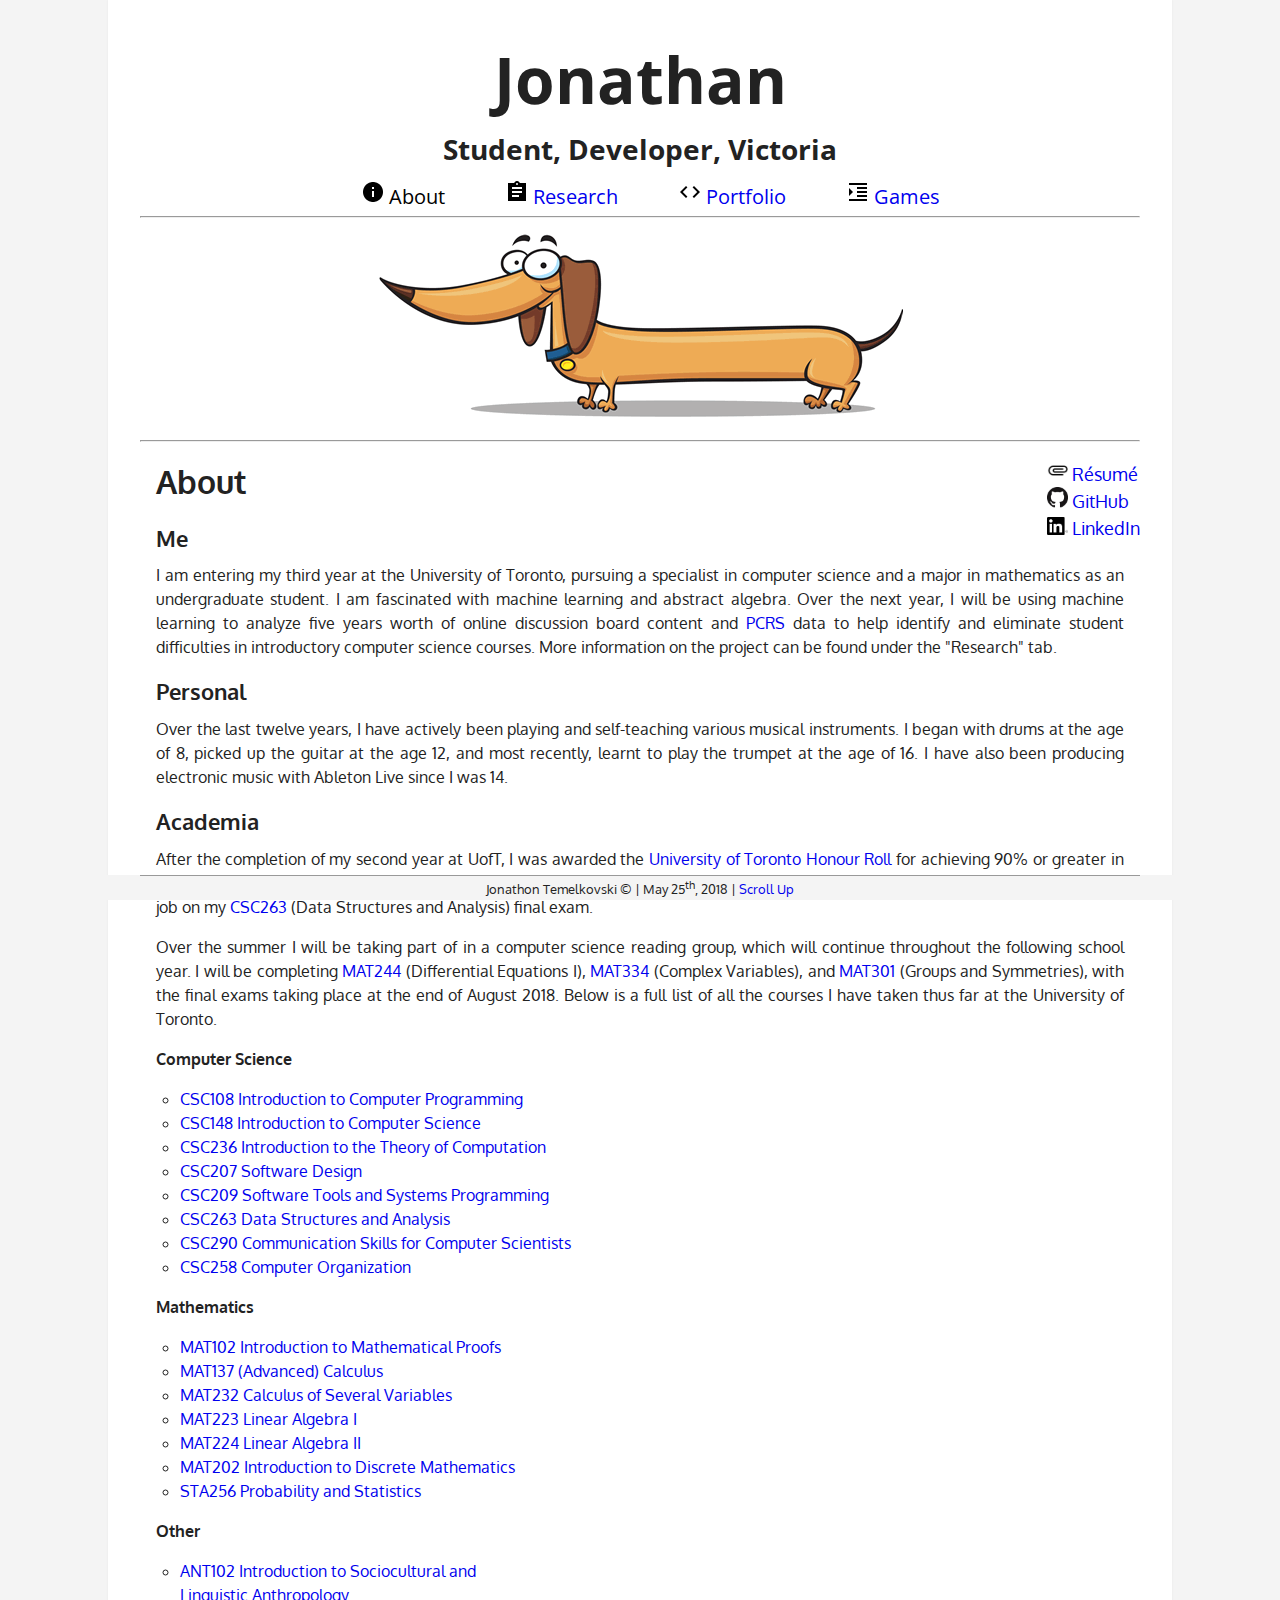
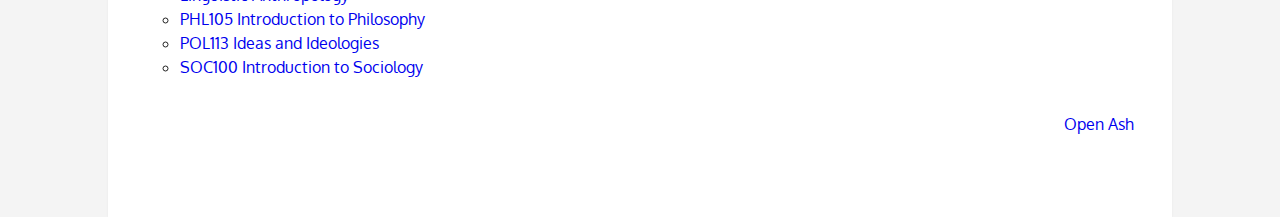
<file: index.html>
<!DOCTYPE html>

<html>
    <head>
        <meta charset="UTF-8">
        <meta name="viewport" content="width=device-width, initial-scale=1">
        <title>About | Jonathon</title>
        
        <!--CSS-->
        <link rel="stylesheet" type="text/css" href="css/style.css">
        <link rel="stylesheet" type="text/css" href="css/index.css">
        
        <!--Javascript/JQuery-->
        <script type="text/javascript" src="https://code.jquery.com/jquery-3.2.1.js"></script>
        <script type="text/javascript" src="js/nav.js"></script>
        <script type="text/javascript" src="js/typed.js"></script>
        <script type="text/javascript" src="js/js.js"></script> <!--Rename-->
        
        <!-- Global Site Tag (gtag.js) - Google Analytics -->
       <!-- Global site tag (gtag.js) - Google Analytics -->
<script async src="https://www.googletagmanager.com/gtag/js?id=UA-119922464-1"></script>
<script>
  window.dataLayer = window.dataLayer || [];
  function gtag(){dataLayer.push(arguments);}
  gtag('js', new Date());

  gtag('config', 'UA-119922464-1');
</script>
        
        <!--Fonts-->
        <link href="https://fonts.googleapis.com/css?family=Marck+Script|Open+Sans+Condensed:300|Oxygen" rel="stylesheet">
              
        <!--Icons-->
        <link rel="shortcut icon" href="img/logo/logo.ico">
        <link rel="icon" sizes="16x16 32x32 64x64" href="img/logo/logo.ico">
        <link rel="icon" type="image/png" sizes="196x196" href="img/logo/logo-192.png">
        <link rel="icon" type="image/png" sizes="160x160" href="img/logo/logo-160.png">
        <link rel="icon" type="image/png" sizes="96x96" href="img/logo/logo-96.png">
        <link rel="icon" type="image/png" sizes="64x64" href="img/logo/logo-64.png">
        <link rel="icon" type="image/png" sizes="32x32" href="img/logo/logo-32.png">
        <link rel="icon" type="image/png" sizes="16x16" href="img/logo/logo-16.png">
        <link rel="apple-touch-icon" href="img/logo/logo-57.png">
        <link rel="apple-touch-icon" sizes="114x114" href="img/logo/logo-114.png">
        <link rel="apple-touch-icon" sizes="72x72" href="img/logo/logo-72.png">
        <link rel="apple-touch-icon" sizes="144x144" href="img/logo/logo-144.png">
        <link rel="apple-touch-icon" sizes="60x60" href="img/logo/logo-60.png">
        <link rel="apple-touch-icon" sizes="120x120" href="img/logo/logo-120.png">
        <link rel="apple-touch-icon" sizes="76x76" href="img/logo/logo-76.png">
        <link rel="apple-touch-icon" sizes="152x152" href="img/logo/logo-152.png">
        <link rel="apple-touch-icon" sizes="180x180" href="img/logo/logo-180.png">
        <meta name="msapplication-TileColor" content="#FFFFFF">
        <meta name="msapplication-TileImage" content="img/logo/logo-144.png">
        <meta name="msapplication-config" content="img/logo/browserconfig.xml">
    </head>
    
    <!--This anchor is used to jump back to the top of the page-->
    <a name="top"></a>
    
    <!--Name, traits, navigation-->
    <header>
        <!--Name and Traits-->
        <hgroup>
            <h1>
                <!--Used for Typed.js-->
                <p class="name" id="name-nojs">J</p>
                <noscript>
                    Jonathon Temelkovski
                </noscript>
            </h1>

            <h2>
                Student, Developer, Victoria
            </h2>
        
            <!--Site Navigation-->
            <nav id="nav">
                <ul>
                    <li>
                        <a href="index.html" id="this"><img src="./img/nav/about.png" id="nav-img">About</a>
                    </li>
                    <li>
                        <a href="./html/research.html"><img src="./img/nav/research.png" id="nav-img">Research</a>
                    </li>
                    <li>
                        <a href="./html/portfolio.html"><img src="./img/nav/portfolio.png" id="nav-img">Portfolio</a>
                    </li>
                    <li>
                        <a href="./html/games.html"><img src="./img/nav/games.png" id="nav-img">Games</a>
                    </li>
                </ul>
                <hr>
            </nav>
        </hgroup>
    </header>
    
    <body id="body">
        <!--Personal Photo-->
        <div class="profile-photo">
                <img src="img/profile-photo/dog.jpg" alt="profile_photo" id="profile-img">
        </div>
        <hr>
        
        <!--Relative personal links-->
        <ul class="links">
            <li>
                 <a href="./files/resume.pdf" download="resume"><img src="./img/nav/resume.png" id="nav-img">R&eacute;sum&eacute;</a>
            </li>
            <li>
                 <a href="https://github.com/jtemel" target="_blank"><img src="img/links/github.png" id="nav-img">GitHub</a>
            </li>
            <li>
                 <a href="https://www.linkedin.com/in/jonathon-temelkovski/" target="_blank"><img src="img/links/linkedin.png" id="nav-img">LinkedIn</a>
            </li>
        </ul>
        
        <!--Personal information-->
        <h4>
              About
        </h4>
            
       <h5>Me</h5>
            
        <p>
            I am entering my third year at the University of Toronto, pursuing a 
            specialist in computer science and a major in mathematics as an 
            undergraduate student. I am fascinated with machine learning and abstract 
            algebra. Over the next year, I will be using machine learning to analyze 
            five years worth of online discussion board content and
            <a href="https://mcs.utm.utoronto.ca/~pcrs/pcrs/index.shtml" target="_blank">PCRS</a> data to help identify and eliminate student
            difficulties in introductory computer science courses. More information on 
            the project can be found under the "Research" tab.
        </p>

        <h5>Personal</h5>
        <p>
            Over the last twelve years, I have actively been playing and self-<wbr>teaching
            various musical instruments. I began with drums at the age of 8, picked
            up the guitar at the age 12, and most recently, learnt to play the trumpet at the age of 16. I have also been producing electronic music with Ableton Live since I was 14.
        </p>
        
        <p>
            
        </p>

        <h5>Academia</h5>

        <p>
            After the completion of my second year at UofT, I was awarded the 
            <a href="https://www.utm.utoronto.ca/math-cs-stats/awards/honour-roll" target="_blank">University of Toronto Honour Roll</a>
            for achieving 90% or greater in two or more computer science courses. 
            In addition, I was awarded the "Golden Deer" Learning Excellence 
            Award for an outstanding job on my 
            <a href="https://student.utm.utoronto.ca/calendar/OpenCourse.pl?Course=CSC263H5" target="_blank">CSC263</a> (Data Structures and Analysis) final exam.
        </p>

         <p>
            Over the summer I will be taking part of in a computer science reading group, which will continue throughout the following school year. I will be completing 
            <a href="https://student.utm.utoronto.ca/calendar/OpenCourse.pl?Course=MAT244H5" target="_blank">MAT244</a> 
            (Differential Equations I),                     <a href="https://student.utm.utoronto.ca/calendar/OpenCourse.pl?Course=MAT334H5" target="_blank">MAT334</a> 
            (Complex Variables), and
            <a href="https://student.utm.utoronto.ca/calendar/OpenCourse.pl?Course=MAT301H5" target="_blank">MAT301</a> 
            (Groups and Symmetries), with the final exams taking place at the end 
            of August 2018. Below is a full list of all the courses I have taken thus far at the University of Toronto.
        </p>

        <!--Compelted course list-->
        <div id="courses">
            <h6>Computer Science</h6>
            <ul>
                <li>
                    <a href="https://student.utm.utoronto.ca/calendar/OpenCourse.pl?Course=CSC108H5" target="_blank">CSC108 Introduction to Computer Programming</a>
                </li>
                <li>
                    <a href="https://student.utm.utoronto.ca/calendar/OpenCourse.pl?Course=CSC148H5" target="_blank">CSC148 Introduction to Computer Science</a>
                </li>
                <li>
                    <a href="https://student.utm.utoronto.ca/calendar/OpenCourse.pl?Course=CSC236H5" target="_blank">CSC236 Introduction to the Theory of Computation </a>
                </li>
                <li>
                    <a href="https://student.utm.utoronto.ca/calendar/OpenCourse.pl?Course=CSC207H5" target="_blank">CSC207 Software Design</a>
                </li>
                <li>
                    <a href="https://student.utm.utoronto.ca/calendar/OpenCourse.pl?Course=CSC209H5" target="_blank">CSC209 Software Tools and Systems Programming</a>
                </li>
                <li>
                    <a href="https://student.utm.utoronto.ca/calendar/OpenCourse.pl?Course=CSC263H5" target="_blank">CSC263 Data Structures and Analysis</a>
                </li>
                <li>
                    <a href="https://student.utm.utoronto.ca/calendar/OpenCourse.pl?Course=CSC290H5" target="_blank">CSC290 Communication Skills for Computer Scientists</a>
                </li>
                <li>
                    <a href="https://student.utm.utoronto.ca/calendar/OpenCourse.pl?Course=CSC258H5" target="_blank">CSC258 Computer Organization</a>
                </li>
            </ul>

            <h6>Mathematics</h6>
            <ul>
                <li>
                    <a href="https://student.utm.utoronto.ca/calendar/OpenCourse.pl?Course=MAT102H5" target="_blank">MAT102 Introduction to Mathematical Proofs</a>
                </li>
                <li>
                    <a href="https://student.utm.utoronto.ca/calendar/OpenCourse.pl?Course=MAT137Y5" target="_blank">MAT137 (Advanced) Calculus</a>
                </li>
                <li>
                    <a href="https://student.utm.utoronto.ca/calendar/OpenCourse.pl?Course=MAT232H5" target="_blank">MAT232 Calculus of Several Variables</a>
                </li>
                <li>
                    <a href="https://student.utm.utoronto.ca/calendar/OpenCourse.pl?Course=MAT223H5" target="_blank">MAT223 Linear Algebra I </a>
                </li>
                <li>
                    <a href="https://student.utm.utoronto.ca/calendar/OpenCourse.pl?Course=MAT224H5" target="_blank">MAT224 Linear Algebra II</a>
                </li>
                <li>
                    <a href="https://student.utm.utoronto.ca/calendar/OpenCourse.pl?Course=MAT202H5" target="_blank">MAT202 Introduction to Discrete Mathematics</a>
                </li>
                <li>
                    <a href="https://student.utm.utoronto.ca/calendar/OpenCourse.pl?Course=STA256H5" target="_blank">STA256 Probability and Statistics </a>
                </li>
            </ul>

            <h6>Other</h6>
            <ul>
                <li>
                    <a href="https://student.utm.utoronto.ca/calendar/OpenCourse.pl?Course=ANT102H5" target="_blank">ANT102 Introduction to Sociocultural and <br>Linguistic Anthropology</a>
                </li>
                <li>
                    <a href="https://student.utm.utoronto.ca/calendar/OpenCourse.pl?Course=PHL105Y5" target="_blank">PHL105 Introduction to Philosophy</a>
                </li>
                <li>
                    <a href="https://student.utm.utoronto.ca/calendar/OpenCourse.pl?Course=POL113H5" target="_blank">POL113 Ideas and Ideologies</a>
                </li>
                <li>
                    <a href="https://student.utm.utoronto.ca/calendar/OpenCourse.pl?Course=SOC100H5" target="_blank">SOC100 Introduction to Sociology</a>
                </li>
            </ul>
        </div>
        
        <div class="ash-btn">
            <button id="ash-btn" onclick="showAsh()">
                <a href="#ash-btn" id="text">Open Ash</a>
            </button>
        </div>
        <div id="img" style="display: none">
            <img src="img/profile-photo/ash.jpg">
        </div>
        
            
        <!--Footer-->
        <div class="parent-footer">
            <footer>
                <small>
                    Jonathon Temelkovski &copy; 
                    |
                    <time datetime="2018-05-18T 21:00-5:00" pubdate>May 25<sup>th</sup>, 2018</time>
                    | 
                    <a class="to-top" href="#top">Scroll Up</a> 
                </small>
            </footer>
        </div>
        
        <!--Safety if javascript is disabled to ensure title is displayed-->
        <script>
            document.getElementById("name-nojs").style.display='block';
        </script>
        
        <script>
            function showAsh() {
                var ash = document.getElementById("img");
                var btn = document.getElementById("text");
                
                if (ash.style.display == "none") {
                    ash.style.display = "block";
                    btn.innerHTML="Close Ash";
                } else {
                    ash.style.display = "none";
                    btn.innerHTML="Open Ash"
                }
            }
        </script>
    </body>
</html>
</file>
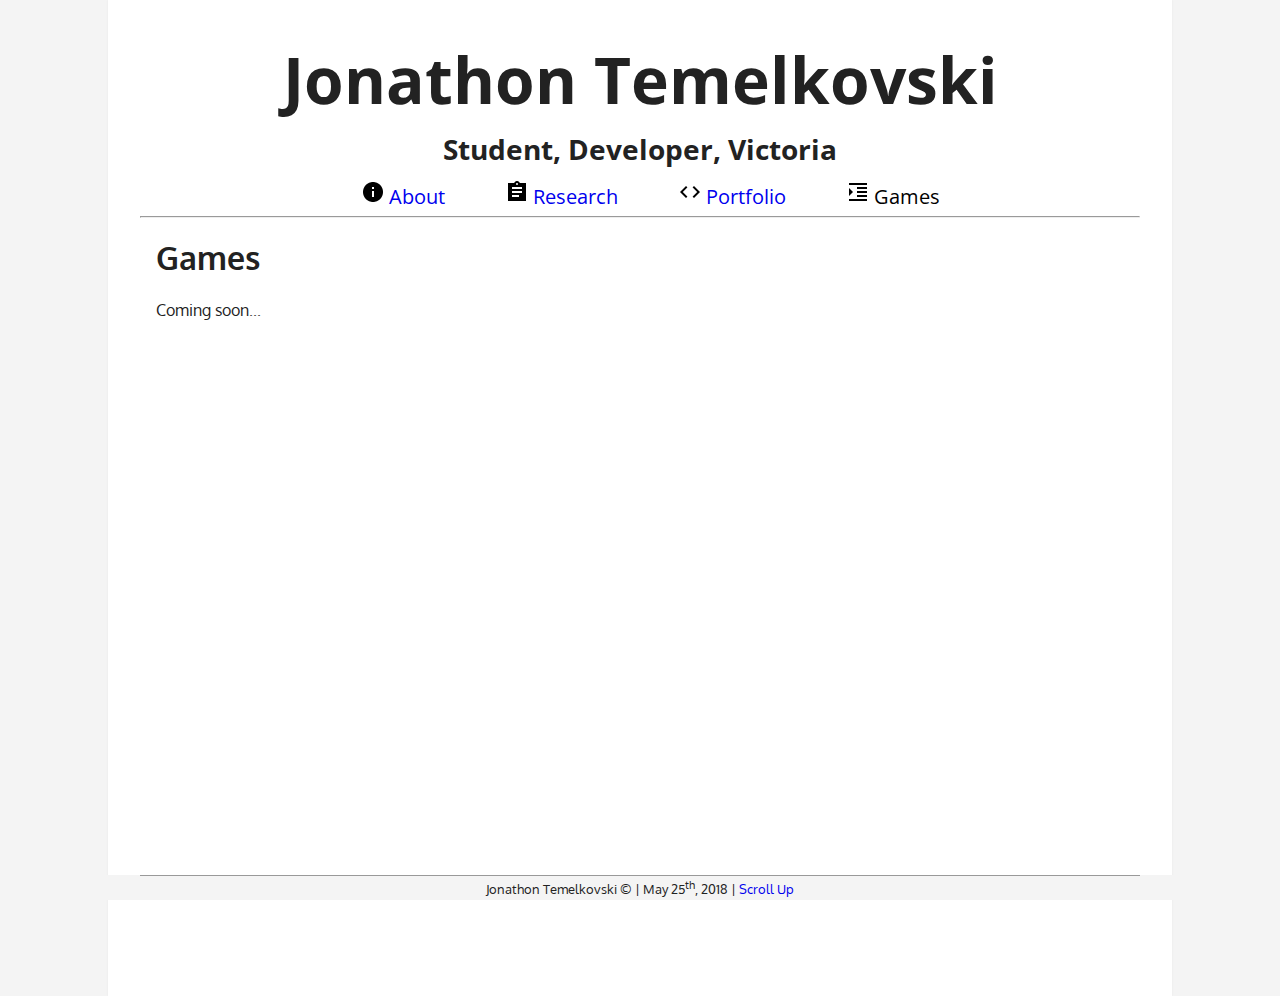
<file: html/games.html>
<!DOCTYPE html>

<html>
    
    <head>
        <meta charset="UTF-8">
        <meta name="viewport" content="width=device-width, initial-scale=1">
        <title>Research | Jonathon</title>
        
        <!--CSS-->
        <link rel="stylesheet" type="text/css" href="../css/style.css">
        <link rel="stylesheet" type="text/css" href="../css/games.css">
        
        <!--Javascript-->
        <script type="text/javascript" src="https://code.jquery.com/jquery-3.2.1.js"></script>
        <script type="text/javascript" src="../js/nav.js"></script>
        <script type="text/javascript" src="../js/typed.js"></script>
        <script type="text/javascript" src="../js/js.js"></script>
        
        <!--Fonts-->
        <link href="https://fonts.googleapis.com/css?family=Marck+Script|Open+Sans+Condensed:300|Oxygen" rel="stylesheet">
              
        <!--Icons-->
        <link rel="shortcut icon" href="../img/logo/logo.ico">
        <link rel="icon" sizes="16x16 32x32 64x64" href="../img/logo/logo.ico">
        <link rel="icon" type="image/png" sizes="196x196" href="../img/logo/logo-192.png">
        <link rel="icon" type="image/png" sizes="160x160" href="../img/logo/logo-160.png">
        <link rel="icon" type="image/png" sizes="96x96" href="../img/logo/logo-96.png">
        <link rel="icon" type="image/png" sizes="64x64" href="../img/logo/logo-64.png">
        <link rel="icon" type="image/png" sizes="32x32" href="../img/logo/logo-32.png">
        <link rel="icon" type="image/png" sizes="16x16" href="../img/logo/logo-16.png">
        <link rel="apple-touch-icon" href="../img/logo/logo-57.png">
        <link rel="apple-touch-icon" sizes="114x114" href="../img/logo/logo-114.png">
        <link rel="apple-touch-icon" sizes="72x72" href="../img/logo/logo-72.png">
        <link rel="apple-touch-icon" sizes="144x144" href="../img/logo/logo-144.png">
        <link rel="apple-touch-icon" sizes="60x60" href="../img/logo/logo-60.png">
        <link rel="apple-touch-icon" sizes="120x120" href="../img/logo/logo-120.png">
        <link rel="apple-touch-icon" sizes="76x76" href="../img/logo/logo-76.png">
        <link rel="apple-touch-icon" sizes="152x152" href="../img/logo/logo-152.png">
        <link rel="apple-touch-icon" sizes="180x180" href="../img/logo/logo-180.png">
        <meta name="msapplication-TileColor" content="#FFFFFF">
        <meta name="msapplication-TileImage" content="../img/logo/logo-144.png">
        <meta name="msapplication-config" content="../img/logo/browserconfig.xml">
    </head>
    
    <!--This anchor is used to jump back to the top of the page-->
    <a name="top"></a>
    
    <!--Name, traits, navigation-->
    <header>
        <hgroup>
            <h1>
                Jonathon Temelkovski
            </h1>
            <h2>
                Student, Developer, Victoria
            </h2>
            
            <!--Site Navigation-->
            <nav id="nav">
                 <ul>
                    <li>
                        <a href="../index.html"><img src="../img/nav/about.png" id="nav-img">About</a>
                    </li>
                    <li>
                        <a href="research.html"><img src="../img/nav/research.png" id="nav-img">Research</a>
                    </li>
                    <li>
                        <a href="portfolio.html"><img src="../img/nav/portfolio.png" id="nav-img">Portfolio</a>
                    </li>
                    <li>
                        <a href="games.html" id="this"><img src="../img/nav/games.png" id="nav-img">Games</a>
                    </li>
                </ul>
                <hr>
            </nav>
        </hgroup>
    </header>
    
    <body>
        <h4>
            Games
        </h4>
        <p>
            Coming soon...
        </p>

        <div class="parent-footer">
            <footer>
                <small>
                    Jonathon Temelkovski &copy; 
                    |
                    <time datetime="2018-05-18T 21:00-5:00" pubdate>May 25<sup>th</sup>, 2018</time>
                    | 
                    <a class="to-top" href="#top">Scroll Up</a> 
                </small>
            </footer>
        </div>
    </body>
    
</html>
</file>
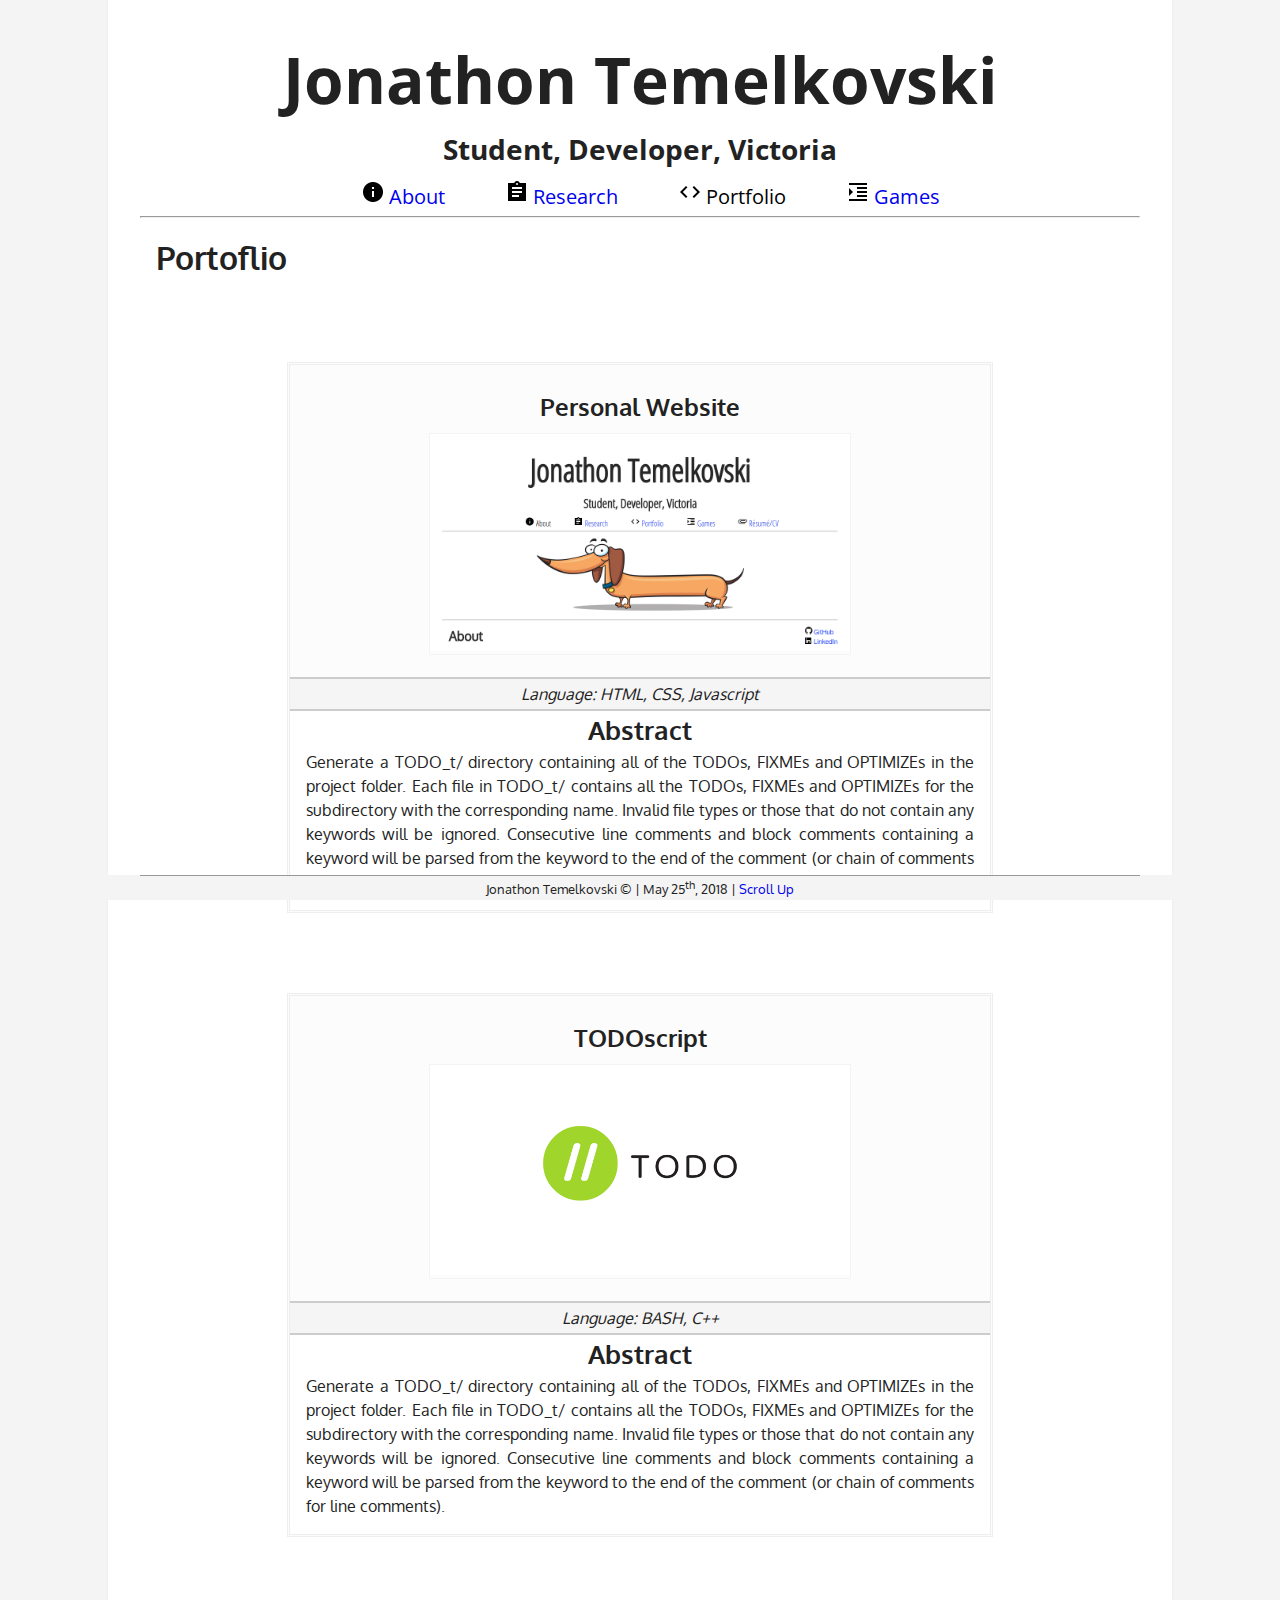
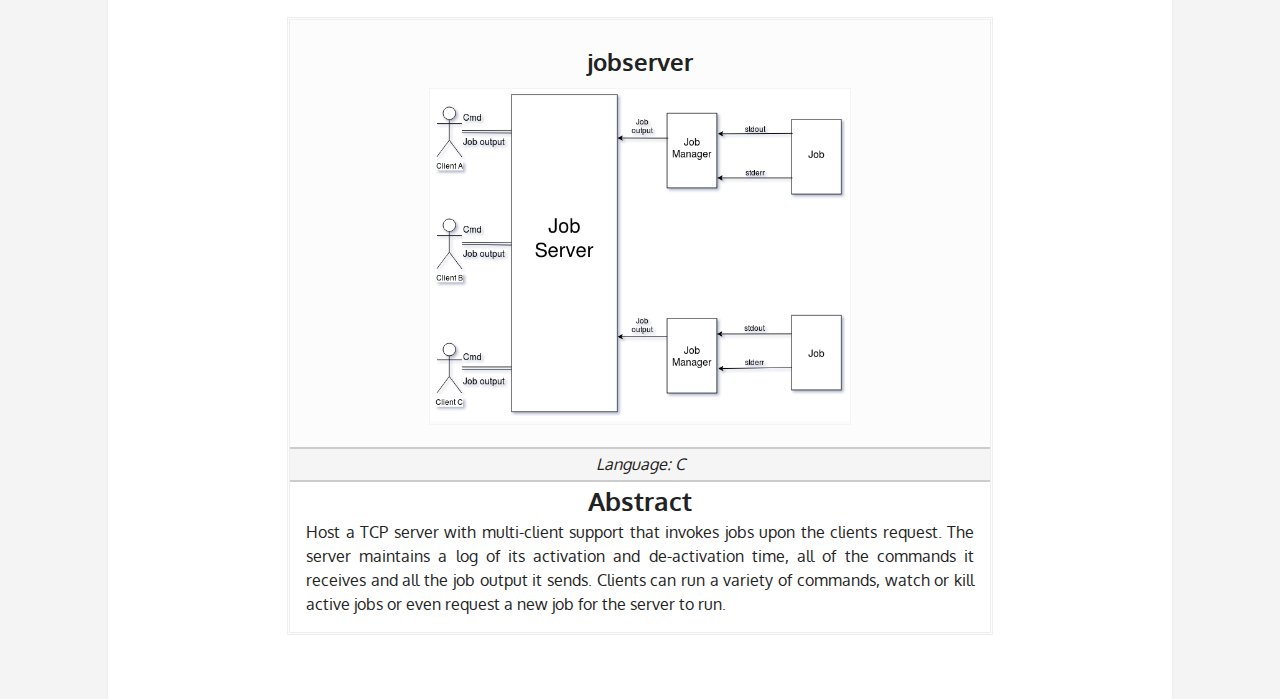
<file: html/portfolio.html>
<!DOCTYPE html>

<html>
    
    <head>
        <meta charset="UTF-8">
        <meta name="viewport" content="width=device-width, initial-scale=1">
        <title>Research | Jonathon</title>
        
        <!--CSS-->
        <link rel="stylesheet" type="text/css" href="../css/style.css">
        <link rel="stylesheet" type="text/css" href="../css/portfolio.css">
        
        <!--Javascript-->
        <script type="text/javascript" src="https://code.jquery.com/jquery-3.2.1.js"></script>
        <script type="text/javascript" src="../js/nav.js"></script>
        <script type="text/javascript" src="../js/typed.js"></script>
        <script type="text/javascript" src="../js/js.js"></script>
        
        <!--Fonts-->
        <link href="https://fonts.googleapis.com/css?family=Marck+Script|Open+Sans+Condensed:300|Oxygen" rel="stylesheet">
              
        <!--Icons-->
        <link rel="shortcut icon" href="../img/logo/logo.ico">
        <link rel="icon" sizes="16x16 32x32 64x64" href="../img/logo/logo.ico">
        <link rel="icon" type="image/png" sizes="196x196" href="../img/logo/logo-192.png">
        <link rel="icon" type="image/png" sizes="160x160" href="../img/logo/logo-160.png">
        <link rel="icon" type="image/png" sizes="96x96" href="../img/logo/logo-96.png">
        <link rel="icon" type="image/png" sizes="64x64" href="../img/logo/logo-64.png">
        <link rel="icon" type="image/png" sizes="32x32" href="../img/logo/logo-32.png">
        <link rel="icon" type="image/png" sizes="16x16" href="../img/logo/logo-16.png">
        <link rel="apple-touch-icon" href="../img/logo/logo-57.png">
        <link rel="apple-touch-icon" sizes="114x114" href="../img/logo/logo-114.png">
        <link rel="apple-touch-icon" sizes="72x72" href="../img/logo/logo-72.png">
        <link rel="apple-touch-icon" sizes="144x144" href="../img/logo/logo-144.png">
        <link rel="apple-touch-icon" sizes="60x60" href="../img/logo/logo-60.png">
        <link rel="apple-touch-icon" sizes="120x120" href="../img/logo/logo-120.png">
        <link rel="apple-touch-icon" sizes="76x76" href="../img/logo/logo-76.png">
        <link rel="apple-touch-icon" sizes="152x152" href="../img/logo/logo-152.png">
        <link rel="apple-touch-icon" sizes="180x180" href="../img/logo/logo-180.png">
        <meta name="msapplication-TileColor" content="#FFFFFF">
        <meta name="msapplication-TileImage" content="../img/logo/logo-144.png">
        <meta name="msapplication-config" content="../img/logo/browserconfig.xml">
    </head>
    
    <!--This anchor is used to jump back to the top of the page-->
    <a name="top"></a>
    
    <!--Name, traits, navigation-->
    <!--Photo, Name, Quote, Navigation-->
    <header>
        
        <!--Name and Traits-->
        <hgroup>
            <h1>
                Jonathon Temelkovski
            </h1>
            <h2>
                Student, Developer, Victoria
            </h2>
            
            <!--Site Navigation-->
            <nav id="nav">
                 <ul>
                    <li>
                        <a href="../index.html"><img src="../img/nav/about.png" id="nav-img">About</a>
                    </li>
                    <li>
                        <a href="research.html"><img src="../img/nav/research.png" id="nav-img">Research</a>
                    </li>
                    <li>
                        <a href="portfolio.html" id="this"><img src="../img/nav/portfolio.png" id="nav-img">Portfolio</a>
                    </li>
                    <li>
                        <a href="games.html"><img src="../img/nav/games.png" id="nav-img">Games</a>
                    </li>
                </ul>
                <hr>
            </nav>
        </hgroup>
    </header>
    
    <body>
        <h4>
            Portoflio
        </h4>
        <div class="project">
            <h5>
                Personal Website
            </h5>
            <a href="https://github.com/jtemel/personal_website" target="_blank"><img src="../img/portfolio/website.png" id="project-img"></a>

            <div class="language">
                <em>Language: HTML, CSS, Javascript</em>
            </div>

            <div class="content">
                <h6>
                    Abstract
                </h6>
                <p>
                    Generate a TODO_t/ directory containing all of the TODOs, FIXMEs and OPTIMIZEs in the project folder. Each file in TODO_t/ contains all the TODOs, FIXMEs and OPTIMIZEs for the subdirectory with the corres<wbr>ponding name. Invalid file types or those that do not contain any keywords will be ignored. Consecutive line comments and block comments containing a keyword will be parsed from the keyword to the end of the comment (or chain of comments for line comments).
                </p>
            </div>
        </div>

        <div class="project">
            <h5>
                TODOscript
            </h5>
            <a href="https://github.com/jtemel/TODOscript" target="_blank"><img src="../img/portfolio/todoscript.png" id="project-img"></a>

            <div class="language">
                <em>Language: BASH, C++</em>
            </div>


            <div class="content">
                <h6>
                    Abstract
                </h6>
                <p>
                    Generate a TODO_t/ directory containing all of the TODOs, FIXMEs and OPTIMIZEs in the project folder. Each file in TODO_t/ contains all the TODOs, FIXMEs and OPTIMIZEs for the subdirectory with the corres<wbr>ponding name. Invalid file types or those that do not contain any keywords will be ignored. Consecutive line comments and block comments containing a keyword will be parsed from the keyword to the end of the comment (or chain of comments for line comments).
                </p>
            </div>
        </div>

        <div class="project">
            <h5>
                jobserver
            </h5>
            <a href="https://github.com/jtemel/jobserver" target="_blank"><img src="../img/portfolio/jobserver.png" id="project-img"></a>

            <div class="language">
                <em>Language: C</em>
            </div>


            <div class="content">
                <h6>
                    Abstract
                </h6>
                <p>
                  Host a TCP server with multi-client support that invokes jobs upon the clients request. The server maintains a log of its activation and de-activation time, all of the commands it receives and all the job output it sends. Clients can run a variety of commands, watch or kill active jobs or even request a new job for the server to run.
                </p>
            </div>
        </div>
        
        <div class="parent-footer">
            <footer>
                <small>
                     Jonathon Temelkovski &copy; 
                    |
                    <time datetime="2018-05-18T 21:00-5:00" pubdate>May 25<sup>th</sup>, 2018</time>
                    | 
                    <a class="to-top" href="#top">Scroll Up</a> 
                </small>
            </footer>
        </div>
    </body>
    
</html>
</file>
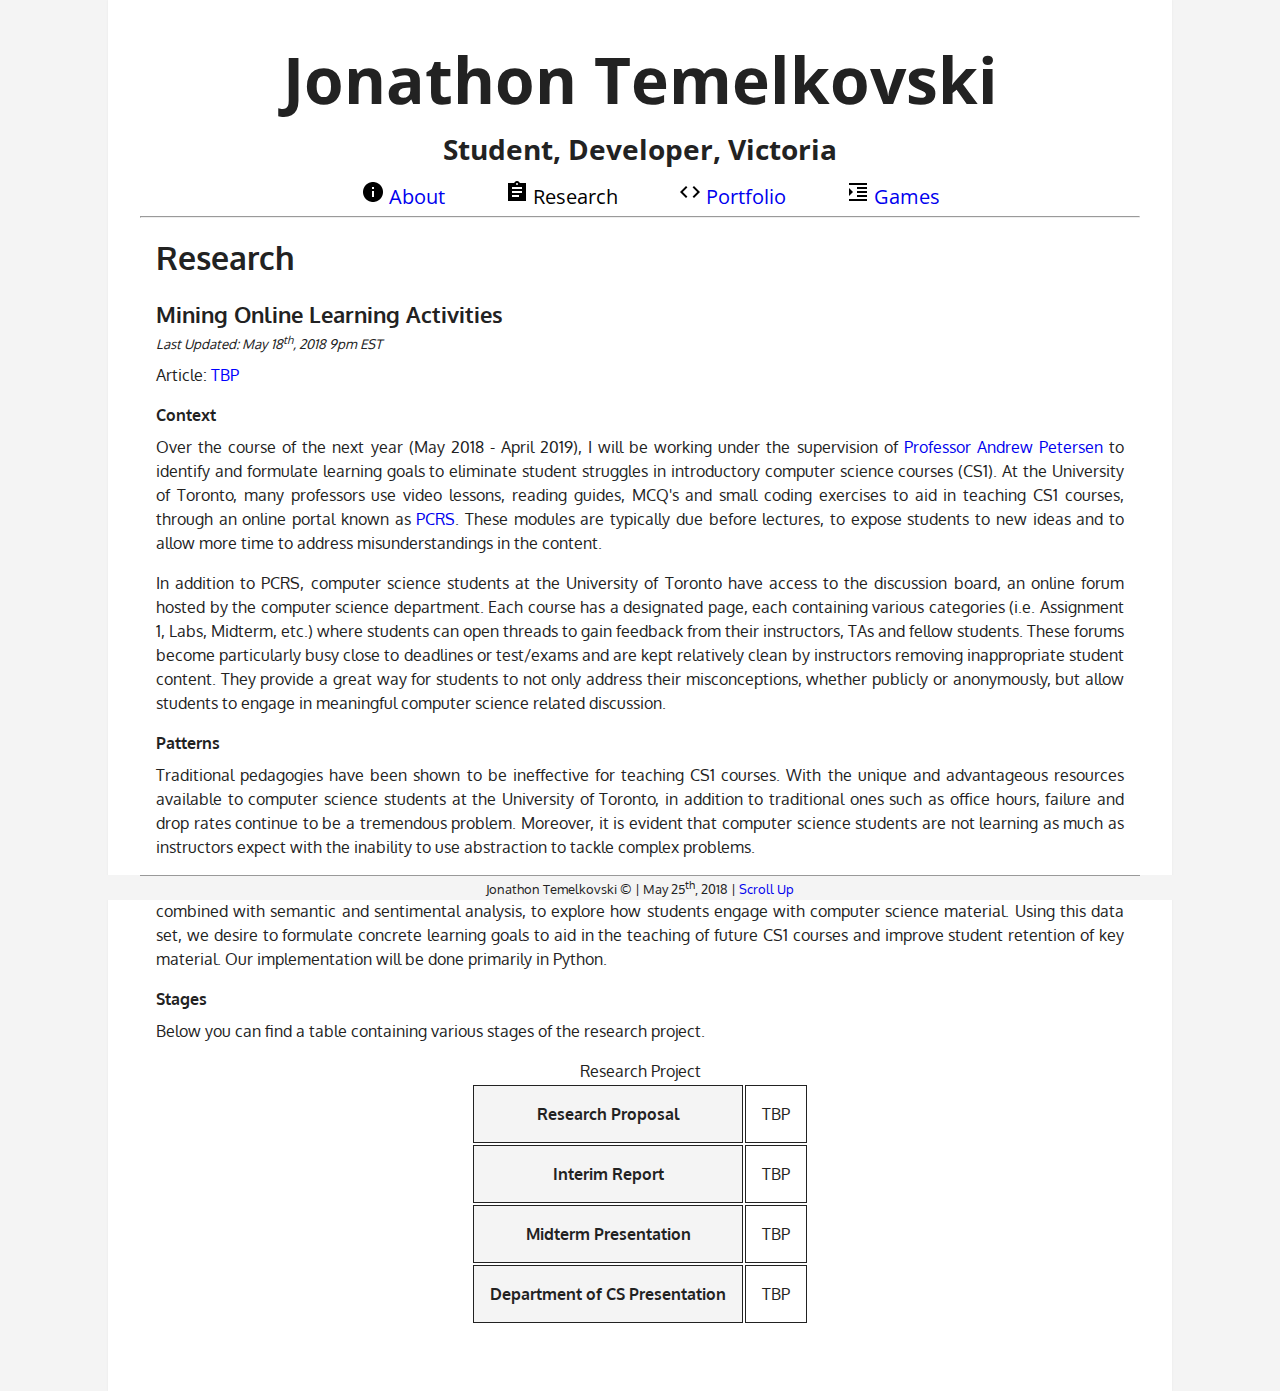
<file: html/research.html>
<!DOCTYPE html>

<html>
    
    <head>
        <meta charset="UTF-8">
        <meta name="viewport" content="width=device-width, initial-scale=1">
        <title>Research | Jonathon</title>
        
        <!--CSS-->
        <link rel="stylesheet" type="text/css" href="../css/style.css">
        <link rel="stylesheet" type="text/css" href="../css/index.css">
        <link rel="stylesheet" type="text/css" href="../css/research.css">
        
        <!--Javascript-->
        <script type="text/javascript" src="https://code.jquery.com/jquery-3.2.1.js"></script>
        <script type="text/javascript" src="../js/nav.js"></script>
        <script type="text/javascript" src="../js/typed.js"></script>
        <script type="text/javascript" src="../js/js.js"></script>
        
        <!--Fonts-->
        <link href="https://fonts.googleapis.com/css?family=Marck+Script|Open+Sans+Condensed:300|Oxygen" rel="stylesheet">
              
        <!--Icons-->
        <link rel="shortcut icon" href="../img/logo/logo.ico">
        <link rel="icon" sizes="16x16 32x32 64x64" href="../img/logo/logo.ico">
        <link rel="icon" type="image/png" sizes="196x196" href="../img/logo/logo-192.png">
        <link rel="icon" type="image/png" sizes="160x160" href="../img/logo/logo-160.png">
        <link rel="icon" type="image/png" sizes="96x96" href="../img/logo/logo-96.png">
        <link rel="icon" type="image/png" sizes="64x64" href="../img/logo/logo-64.png">
        <link rel="icon" type="image/png" sizes="32x32" href="../img/logo/logo-32.png">
        <link rel="icon" type="image/png" sizes="16x16" href="../img/logo/logo-16.png">
        <link rel="apple-touch-icon" href="../img/logo/logo-57.png">
        <link rel="apple-touch-icon" sizes="114x114" href="../img/logo/logo-114.png">
        <link rel="apple-touch-icon" sizes="72x72" href="../img/logo/logo-72.png">
        <link rel="apple-touch-icon" sizes="144x144" href="../img/logo/logo-144.png">
        <link rel="apple-touch-icon" sizes="60x60" href="../img/logo/logo-60.png">
        <link rel="apple-touch-icon" sizes="120x120" href="../img/logo/logo-120.png">
        <link rel="apple-touch-icon" sizes="76x76" href="../img/logo/logo-76.png">
        <link rel="apple-touch-icon" sizes="152x152" href="../img/logo/logo-152.png">
        <link rel="apple-touch-icon" sizes="180x180" href="../img/logo/logo-180.png">
        <meta name="msapplication-TileColor" content="#FFFFFF">
        <meta name="msapplication-TileImage" content="../img/logo/logo-144.png">
        <meta name="msapplication-config" content="../img/logo/browserconfig.xml">
    </head>
    
   <!--This anchor is used to jump back to the top of the page-->
    <a name="top"></a>
    
    <!--Name, traits, navigation-->
    <header>
        <hgroup>
            <h1>
                Jonathon Temelkovski
            </h1>
            <h2>
                Student, Developer, Victoria
            </h2>
            
            <!--Site Navigation-->
            <nav id="nav">
                 <ul>
                    <li>
                        <a href="../index.html"><img src="../img/nav/about.png" id="nav-img">About</a>
                    </li>
                    <li>
                        <a href="research.html" id="this">
                            <img src="../img/nav/research.png" id="nav-img">Research
                        </a>
                    </li>
                    <li>
                        <a href="portfolio.html" class="this"><img src="../img/nav/portfolio.png" id="nav-img">Portfolio</a>
                    </li>
                    <li>
                        <a href="games.html"><img src="../img/nav/games.png" id="nav-img">Games</a>
                    </li>
                </ul>
                <hr>
            </nav>
        </hgroup>
    </header>
    
    <body>
        <h4>
            Research
        </h4>
        <div class="article">
            <h5>Mining Online Learning Activities</h5>

            <em><small>Last Updated: 
                <time datetime="2018-05-18T 21:00-5:00" pubdate>May 18<sup>th</sup>, 2018 9pm EST</time>
            </small></em>

            <p>Article: <a href="">TBP</a></p>

            <h6>Context</h6>
            <p>
                Over the course of the next year (May 2018 - April 2019), I will be working under the supervision of 
                <a href="http://www.google.ca" target="_blank">Professor Andrew Petersen</a>
                to identify and formulate learning goals to eliminate student struggles in introductory computer science courses (CS1). At the University of Toronto, many professors use video lessons, reading guides, MCQ's and small coding exercises to aid in teaching CS1 courses, through an online portal known as 
                <a href="https://mcs.utm.utoronto.ca/~pcrs/pcrs/index.shtml" target="_blank">PCRS</a>. 
                These modules are typically due before lectures, to expose students to new ideas and to allow more time to address misunderstandings in the content.
            </p>
            <p>
                In addition to PCRS, computer science students at the University of Toronto have access to the discussion board, an online forum hosted by the computer science department. Each course has a designated page, each containing various categories (i.e. Assignment 1, Labs, Midterm, etc.) where students can open threads to gain feedback from their instructors, TAs and fellow students. These forums become particularly busy close to deadlines or test/exams and are kept relatively clean by instructors removing inappropriate student content. They provide a great way for students to not only address their misconceptions, whether publicly or anonymously, but allow students to engage in meaningful computer science related discussion.
            </p>

            <h6>Patterns</h6>
            <p>
               Traditional pedagogies have been shown to be ineffective for teaching CS1 courses. With the unique and advantageous resources available to computer science students at the University of Toronto, in addition to traditional ones such as office hours, failure and drop rates continue to be a tremendous problem. Moreover, it is evident that computer science students are not learning as much as instructors expect with the inability to use abstraction to tackle complex problems.
            </p>

            <p>
                Integrating data from both PCRS problem attempts and discussion board activities, we will be applying rigorous machine learning, combined with semantic and sentimental analysis, to explore how students engage with computer science material. Using this data set, we desire to formulate concrete learning goals to aid in the teaching of future CS1 courses and improve student retention of key material. Our implementation will be done primarily in Python.
            </p>
            
            <h6>Stages</h6>
            <p>
                Below you can find a table containing various stages of the research project.
            </p>

            <!--Research project stages-->
            <table>
                <caption>Research Project</caption>
                <tr>
                    <th>Research Proposal</th>
                    <td>TBP</td>
                </tr>
                <tr>
                    <th>Interim Report</th>
                    <td>TBP</td>
                </tr>
                <tr>
                    <th>Midterm Presentation</th>
                    <td>TBP</td>
                </tr>
                <tr>
                    <th>Department of CS Presentation</th>
                    <td>TBP</td>
                </tr>
                <tr>
            </table>

        </div>

        <div class="parent-footer">
            <footer>
                <small>
                     Jonathon Temelkovski &copy; 
                    |
                    <time datetime="2018-05-18T 21:00-5:00" pubdate>May 25<sup>th</sup>, 2018</time>
                    | 
                    <a class="to-top" href="#top">Scroll Up</a> 
                </small>
            </footer>
        </div>
    </body>
</html>
</file>
<file: css/style.css>
html {
    background: #F4F4F4;
    -webkit-font-smoothing: antialiased;
    overflow: auto;
    height: 100%;
}

body {
    font-family: "Oxygen", sans-serif;
    
    background: #fff;
    box-shadow: 0 0 2px rgba(0, 0, 0, 0.06);
    color: #222;
    line-height: 1.5;
    margin: 0 auto;
    max-width: 1000px;
    overflow: hidden;
    padding: 2em 2em 4em;
    
    /* Remove belwo to go back 
    margin: 0% 15%; UNCOMMENT WHEN GOING BACK
    margin: 0 auto;
    padding-bottom: 0.2em;
    max-width: 700px;
    max-height: auto;
    border-color: white;
    box-shadow: 0 4px 8px 0 rgba(10, 10, 10, 1), 1px 6px 20px 0 rgba(0, 0, 0, 0.1);
    * FOR portfolio */
}

/* Name, attributes */
hgroup {
    font-family: "Open Sans Condensed", sans-serif;
    font-size: 2.5em;
    margin: 0 atuo;
    text-align: center;
}

h1 {
    position: relative;
    margin: 0 auto;
    font-size: 1.6em;
    padding: 0.1px;
}
/* Attributes */
h2 {
    margin: 0 auto;
    font-size: 0.7em;
}

/* Sub-sections */
h4 {
    margin: 0.5em 0.5em 0 0.5em;
    font-size: 2em;
}

hgroup nav ul {
    background-color: #fff;
    font-size: 0.5em;
    list-style-type: none;
    list-style-position: outside;
    display: flex;
    justify-content: center;
    margin: 0 auto;
    padding-left: 0;
}

hgroup nav ul li {
    padding-top: 0.5em;
    margin-left: 4%;
    margin-right: 2%;
    margin-bottom: 0.2em;
}

#nav {
    margin: 0 auto;
    z-index:100; 
    left:0;
    right:0;
    max-width: 1000px;
}

#nav-img {
    width: 1.2em;
    height: auto;
    margin-right: 0.2em;
}

a:link {
    text-decoration: none;
}

a:visited {
    text-decoration: none;
    color: blue;
}

a:hover {
    text-decoration: underline;
}

a:active {
    text-decoration: black;
}

#this {
    color:black;
}
hr {
    margin: 0 auto;
    max-width: 1000px;
    color: white;
}

p {
    text-align: justify;
    padding: 0 1em 0em 1em;
}


img {
    max-width: 100%;
    max-height: 100%;
    object-fit: contain;
}


.parent-footer {
    background: #f4f4f4;
    position: fixed;
    bottom: 0;
    left: 0;
    width: 100%;
}

footer {
    margin: 0 auto;
    max-width: 1000px;
    text-align: center;
    border-top: 1px solid #999;
}



small {
    padding: 0;
    margin: 0 auto;
}


button {
    background: none;
    color: blue;
    border: none;
    font: inherit;
    cursor: pointer;
    outline: inherit;
    text-align: center;
}

button:hover {
    text-decoration: underline;
}
</file>
<file: css/index.css>
.profile-photo {
    margin: 1em 0;
    text-align: center;
}

h5 {
    font-size: 1.4em;
    margin: 0.7em 0 0 0.7em;
}

h6 {
    font-size: 1em;
    margin: 1em 0 0 1em;
}
ul {
    list-style-type: circle;
}

p {
    margin: 0.5em 0 1em 0;
}

em {
    margin: 1em;
}

.links {
    float: right;
    font-size: 1.1em;
}

.links li {
   display: block;
}

.name {
    text-align: center;
    margin: 0 auto;
    padding: 0;
    display: none;
} 

.ash-btn {
    padding: 1em 0;
    text-align: center;
    margin: 0 auto;
    float: right;
}

#img {
    clear: both;
    background-color: #F6F6F6;
    width: 60%;
    max-width: 500PX;
    margin: 0 auto;
    padding: 1%;
    border: 3px solid #F4F4F4;
    text-align: center;
    display: none;
    overflow: hidden;
}
</file>
<file: css/games.css>
body {
    height: 100%;
}
</file>
<file: css/portfolio.css>
.project {
    margin: 0 auto;
    margin-top: 5em;
    max-width: 700px;
    max-height: auto;
    text-align: center;
    background-color: #fcfcfc;
    border: 3px double #eee /*f3f3f3*/;
}


.project .content {
    background-color: #fff;
    color: #222;
    margin: 0;
}

.project .language {
   border-top: 2px solid #ccc;
    border-bottom: 2px solid #ccc;
    background-color: #F5F5F5;
    color: #222;
    padding: 0.2em;
}

h5 {
    font-size: 1.5em;
    padding: 1em 0 0 0;;
    margin: 0 auto;
    text-align: center;
}

p {
    margin: 0;
    padding-bottom: 1em;
}

h6 {
    font-size: 1.6em;
    margin: 0 auto;
}

#project-img {
    margin: 0.5em;
    margin-bottom: 1em;
    max-width: 420px;
    padding-bottom: 0.2em;
    width: 90%;
    height: auto;
    border: 1px solid;
    border-color: #F4F4F4;
    text-align: center;
}
</file>
<file: css/research.css>
table,
th,
tr {
    margin: 0 auto;
}

th,
td {
    padding: 1em;
    text-align: center;
}

th {
    background-color: #F4F4F4;
}

tr, td, th{
    border: 1px solid #222;
    border-collapse: collapse;
}
</file>
